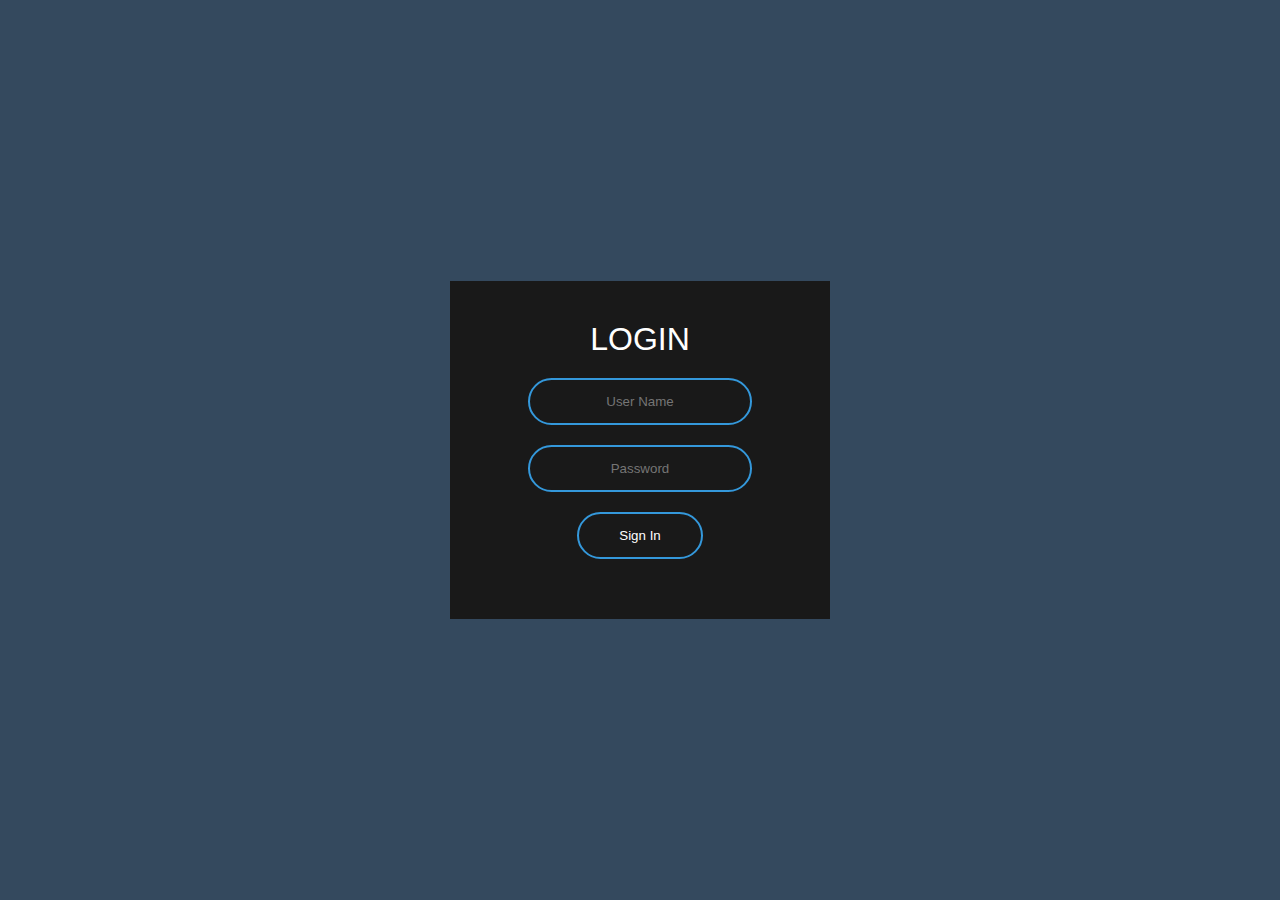
<file: CSS ÖRNEKLER/AnimatedLoginForm/index.html>
<!DOCTYPE html>
<html lang="en">
<head>
    <meta charset="UTF-8">
    <meta http-equiv="X-UA-Compatible" content="IE=edge">
    <meta name="viewport" content="width=device-width, initial-scale=1.0">
    <link rel="stylesheet" href="style.css">
    <title>Animated Login Form</title>
</head>
<body>
    <form class="box" action="index.html" method="post"> 
        <h1>Login</h1>
        <input type="text" name="" placeholder="User Name">
        <input type="password" name="" placeholder="Password">
        <input type="submit" name="" value="Sign In">
    </form>
</body>
</html>
</file>
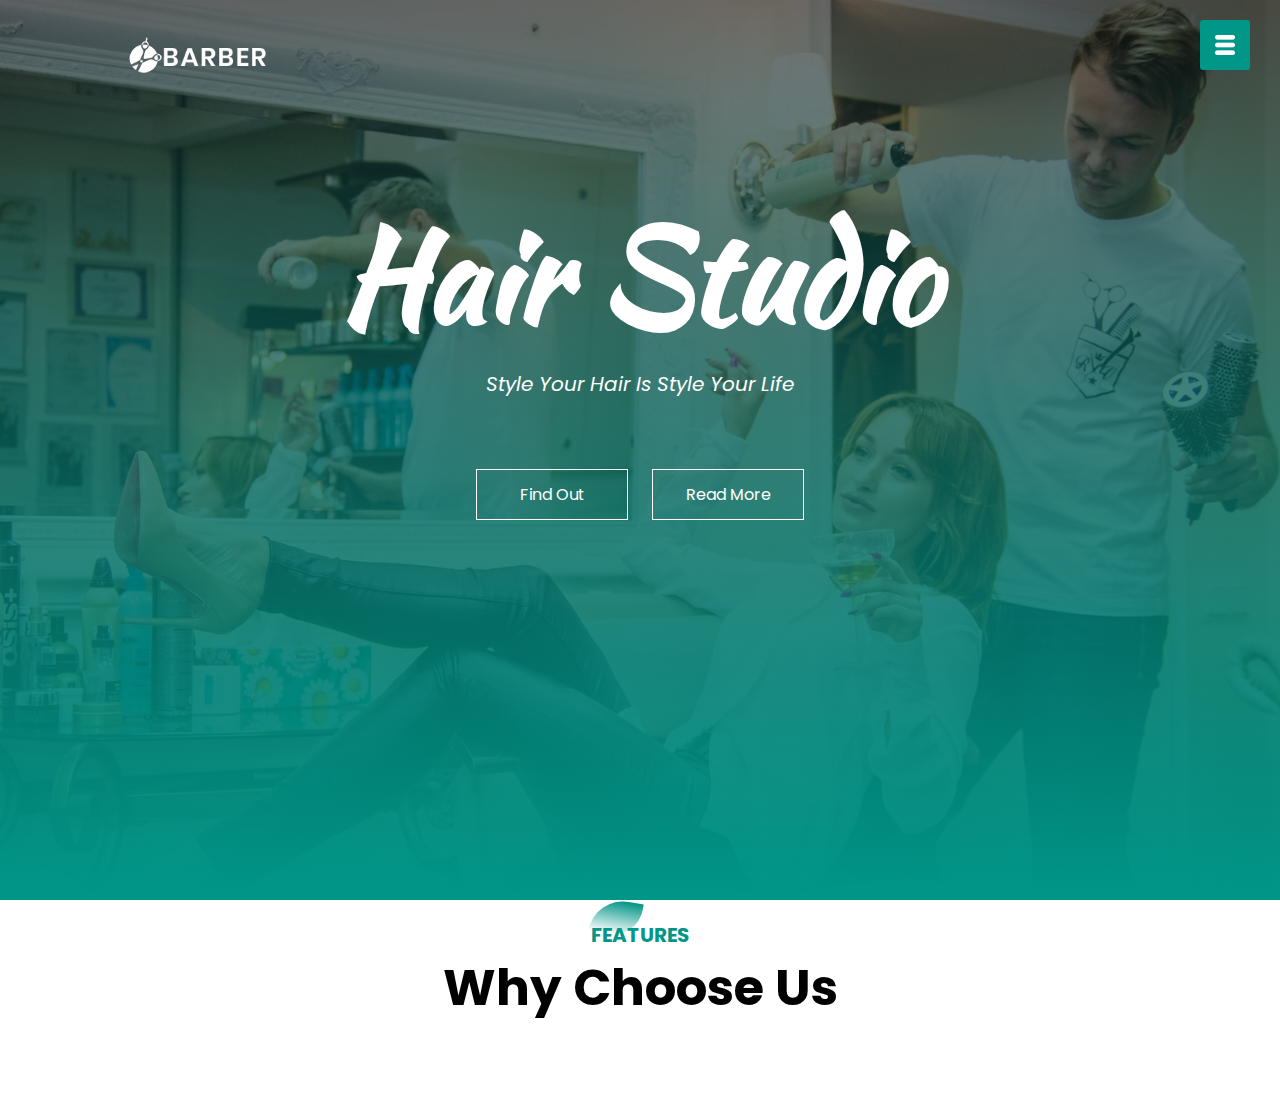
<file: CSS ÖRNEKLER/BarberShop/index.html>
<!DOCTYPE html>
<html lang="en">
  <head>
    <meta charset="UTF-8" />
    <meta http-equiv="X-UA-Compatible" content="IE=edge" />
    <meta name="viewport" content="width=device-width, initial-scale=1.0" />
    <link rel="stylesheet" href="style.css" />
    <link rel="preconnect" href="https://fonts.googleapis.com" />
    <link rel="preconnect" href="https://fonts.gstatic.com" crossorigin />
    <link
      href="https://fonts.googleapis.com/css2?family=Kaushan+Script&family=Poppins:wght@100&display=swap"
      rel="stylesheet"
    />
    <title>Document</title>
  </head>
  <body>
    <section id="banner">
      <img src="Barber_Shop_img/logo.png" class="logo" />
      <div class="banner-text">
        <h1>Hair Studio</h1>
        <p>Style Your Hair Is Style Your Life</p>
        <div class="banner-btn">
            <a href="#"><span></span>Find Out</a>
            <a href="#"><span></span>Read More</a>
        </div>
      </div>
    </section>

    <div id="sideNav">
        <nav>
            <ul>
                <li><a href="#">HOME</a></li>
                <li><a href="#">FEATURES</a></li>
                <li><a href="#">SERVICES</a></li>
                <li><a href="#">TESTIMONIALS</a></li>
                <li><a href="#">MEET US</a></li>
            </ul>
        </nav>
    </div>

    <div id="menuBtn">
        <img src="Barber_Shop_img/menu.png" id="menu">
    </div>


    <section id="feature">
        <div class="title-text">
            <p>FEATURES</p>
            <h1>Why Choose Us</h1>
        </div>

    </section>
    
    
    <script>
        var menuBtn = document.getElementById("menuBtn");
        var sideNav = document.getElementById("sideNav");
        var menu = document.getElementById("menu");

        sideNav.style.right = "-250px";
        
        menuBtn.onclick = function(){
            if(sideNav.style.right == "-250px"){
                sideNav.style.right = "0";
                menu.src = "Barber_Shop_img/close.png";
            }
            else{
                sideNav.style.right = "-250px";
                menu.src = "Barber_Shop_img/menu.png";
            }
        };
    </script>

  </body>
</html>
</file>
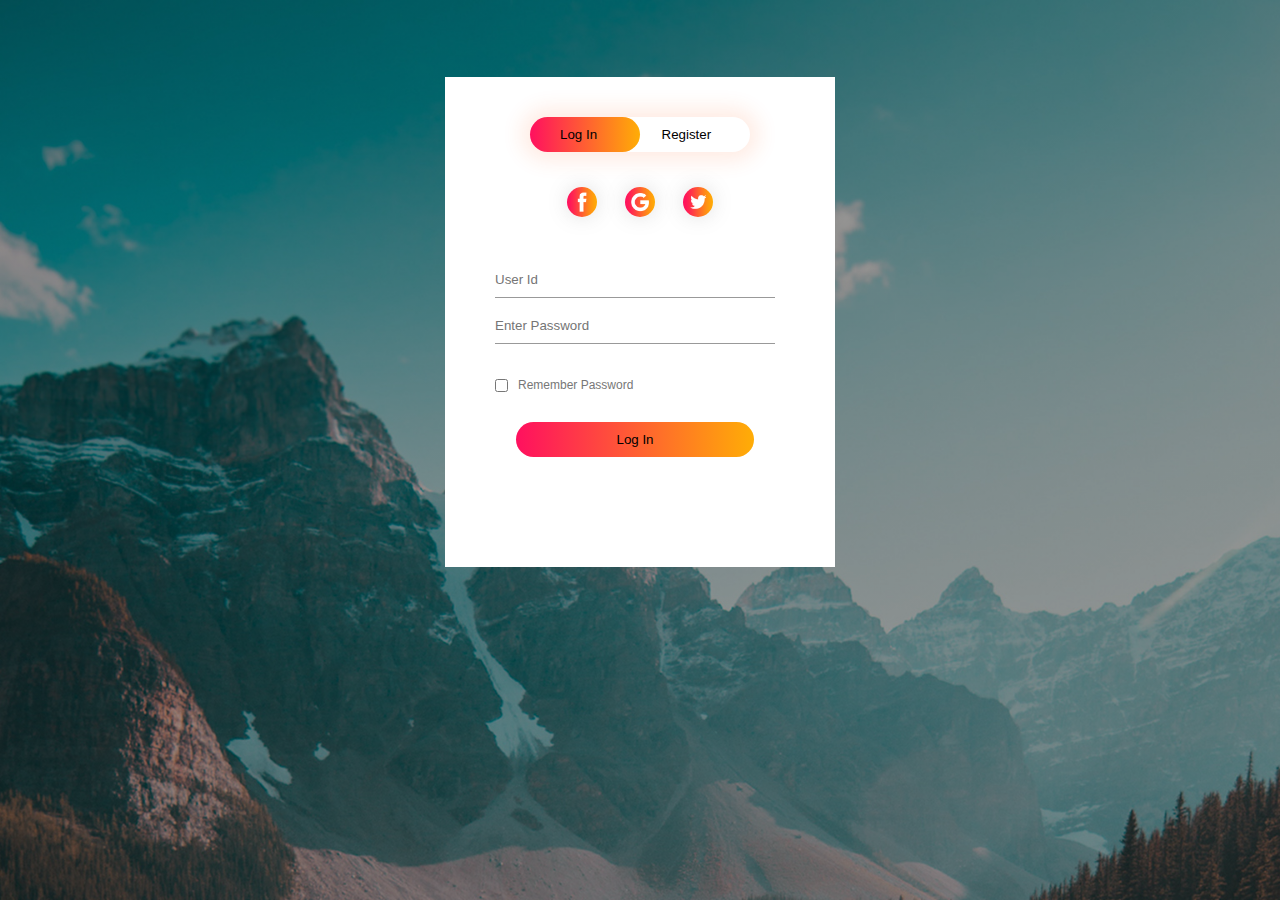
<file: CSS ÖRNEKLER/EasyTutorialsLogin&Register/index.html>
<!DOCTYPE html>
<html lang="tr">
<head>
    <meta charset="UTF-8">
    <meta http-equiv="X-UA-Compatible" content="IE=edge">
    <meta name="viewport" content="width=device-width, initial-scale=1.0">
    <link rel="stylesheet" href="style.css">
    <title>Login&Register</title>
</head>
<body>
    <div class="hero">
        <div class="form-box">
            <div class="button-box">
                <div id="btn">
                </div>
                <button type="button" class="toggle-btn" onclick="login()">Log In</button>
                <button type="button" class="toggle-btn" onclick="register()">Register</button>
            </div>
            <div class="social-icon">
                <img src="Images/login-reg-img/fb.png">
                <img src="Images/login-reg-img/gp.png">
                <img src="Images/login-reg-img/tw.png">
            </div>
            <form id="login" class="input-group">
                <input type="text" class="input-field" placeholder="User Id" required>
                <input type="password" class="input-field" placeholder="Enter Password" required>
                <input type="checkbox" class="check-box"><span>Remember Password</span>
                <button type="submit" class="submit-btn">Log In</button>
                
            </form>
            <form id="register" class="input-group">
                <input type="text" class="input-field" placeholder="User Id" required>
                <input type="email" class="input-field" placeholder="Email Id" required>

                <input type="password" class="input-field" placeholder="Enter Password" required>
                <input type="checkbox" class="check-box"><span>I agree to the terms & conditions</span>
                <button type="submit" class="submit-btn">Register</button>
                
            </form>
        </div>
        
    </div>

    <script>
        var x = document.getElementById("login");
        var y = document.getElementById("register");
        var z = document.getElementById("btn");

        function register(){
            x.style.left = "-400px";
            y.style.left = "50px";
            z.style.left = "110px"
        }
        function login(){
            x.style.left = "50px";
            y.style.left = "450px";
            z.style.left = "0px"
        }
    </script>
</body>
</html>
</file>
<file: CSS ÖRNEKLER/AnimatedLoginForm/style.css>
*{
    margin: 0;
    padding: 0;
}

body{
    height: 100vh;
    width: 100%;
    font-family: sans-serif;
    background: #34495e;

}

.box{
    width: 300px;
    padding: 40px;
    position: absolute;
    top: 50%;
    left: 50%;
    transform: translate(-50%,-50%);
    background: #191919;
    text-align: center;
    
}
.box h1{
    color: #fff;
    text-transform: uppercase;
    font-weight: 500;
}
.box input{
    display: block;
    margin:  20px auto;
}

.box input[type="text"],.box input[type="password"]{
    border:0;
    background: none;
    margin:  20px auto;
    text-align: center;
    border: 2px solid #3498db;
    padding: 14px 10px;
    width: 200px;
    outline: none;
    color: #fff;
    border-radius: 24px;
    transition: 0.25s;
}

.box input[type="text"]:focus,.box input[type="password"]:focus{
    width: 280px;
    border-color: #2ecc71;
}

.box input[type = "submit"]{
    border:0;
    background: none;
    margin:  20px auto;
    text-align: center;
    border: 2px solid #3498db;
    padding: 14px 40px;

    outline: none;
    color: #fff;
    border-radius: 24px;
    transition: 0.25s;
}

.box input[type = "submit"]:hover{
    background: #2ecc71;
    border-color: #2ecc71;
}
</file>
<file: CSS ÖRNEKLER/BarberShop/style.css>
* {
  margin: 0;
  padding: 0;
  font-family: "Poppins", sans-serif;
}

#banner {
  background: linear-gradient(rgba(0, 0, 0, 0.5), #009688),
    url(Barber_Shop_img/banner.jpg);
  background-size: cover;
  background-position: center;
  height: 100vh;
}

.logo {
  width: 140px;
  position: absolute;
  top: 4%;
  left: 10%;
}

.banner-text {
  text-align: center;
  color: #fff;
  padding-top: 180px;
}

.banner-text h1 {
  font-size: 130px;
  font-family: "Kaushan Script", cursive;
}

.banner-text p {
  font-size: 20px;
  font-style: italic;
}

.banner-btn {
  margin: 70px auto 0;
}

.banner-btn a {
  width: 150px;
  text-decoration: none;
  display: inline-block;
  margin: 0 10px;
  padding: 12px 0;
  color: #fff;
  border: 0.5px solid #fff;
  position: relative;
  z-index: 1;
  transition: color 0.5s;
}

.banner-btn a span {
  width: 0;
  height: 100%;
  position: absolute;
  top: 0;
  left: 0;
  background: #fff;
  z-index: -1;
  transition: 0.5s;
}

.banner-btn a:hover span {
  width: 100%;
}

.banner-btn a:hover {
  color: #000;
}

#sideNav {
  width: 250px;
  height: 100vh;
  position: fixed;
  right: -250px;
  top: 0;
  background: #009688;
  z-index: 2;
  transition: 0.5s;
}

nav ul li {
  list-style: none;
  margin: 50px 20px;
}

nav ul li a {
  text-decoration: none;
  color: #fff;
}

#menuBtn {
  width: 50px;
  height: 50px;
  background: #009688;
  text-align: center;
  position: fixed;
  right: 30px;
  top: 20px;
  border-radius: 3px;
  z-index: 3;
  cursor: pointer;
}

#menuBtn img {
  width: 20px;
  margin-top: 15px;
}

@media screen and (max-width: 770px) {
  .banner-text h1 {
    font-size: 44px;
  }

  .banner-btn a {
    display: block;
    margin: 20px auto;
  }
}

#feature{
    width: 100%;
    padding: 20px 0;
}

.title-text{
    text-align: center;
    padding-bottom: 70px;
}

.title-text p{
    margin:auto;
    font-size: 20px;
    color: #009688;
    font-weight: bold;
    position: relative;
    z-index: 1;
    display: inline-block;
}

.title-text p::after{
    content: '';
    width: 50px;
    height: 35px;
    background: linear-gradient(#019587,#fff);
    position: absolute;
    top: -20px;
    left: 0;
    z-index: -1;
    transform: rotate(10deg);
    border-top-left-radius: 35px;
    border-bottom-right-radius: 30px;
}
.title-text h1{
    font-size: 50px;

}
</file>
<file: CSS ÖRNEKLER/EasyTutorialsLogin&Register/style.css>
*{
    margin: 0;
    padding: 0;
    font-family: sans-serif;
}

.hero{
    height: 100%;
    width: 100%;
    background-image: linear-gradient(rgba(0,0,0,0.4),rgba(0,0,0,0.4)),url(Images/login-reg-img/banner.jpg);
    background-position: center;
    background-size: cover;
    position: absolute;
    transition: 1s;
}
.form-box{
    width: 380px;
    height: 480px;
    position: relative;
    margin: 6% auto;
    background: #fff;
    padding: 5px;
    overflow: hidden;
    transition: 1s;
    
}

.button-box{
    width: 220px;
    margin: 35px auto;
    position: relative;
    box-shadow: 0 0 20px 9px #ff61241f;
    border-radius: 30px;
}

.toggle-btn{
    padding: 10px 30px;
    cursor: pointer;
    background: transparent;
    border: 0;
    outline: none;
    position: relative;
}

#btn{
    top: 0;
    left: 0;
    position: absolute;
    width: 110px;
    height: 100%;
    background: linear-gradient(to right, #ff105f,#ffad06);
    border-radius: 30px;
    transition: 0.5s;
}

.social-icon{
    margin: 30px auto;
    text-align: center;
    
}

.social-icon img{
    width: 30px;
    height: 30px;
    border-radius: 30px;
    margin: 0 12px;
    box-shadow: 0 0 20px 0 #7f7f7f3d;
    cursor: pointer;
}


.input-group{
    top: 180px;
    position: absolute;
    width: 280px;
    transition: .5s;
}

.input-field{
    width: 100%;
    padding: 10px 0;
    margin: 5px 0;
    border-top: 0;
    border-left: 0;
    border-right: 0;
    border-bottom: 1px solid #999;
    outline: none;
    background: transparent;
}

.submit-btn{
    width: 85%;
    padding: 10px 30px;
    cursor: pointer;
    display: block;
    margin: auto;
    background: linear-gradient(to right, #ff105f,#ffad06);
    border: 0;
    outline: none;
    border-radius: 30px;
    
}

.check-box{
    margin: 30px 10px 30px 0;
}

span{
    color:#777;
    font-size: 12px;
    bottom: 65px;
    position: absolute;
}


#login{
    left: 50px;

}
#register{
    left: 450px;
}
</file>
